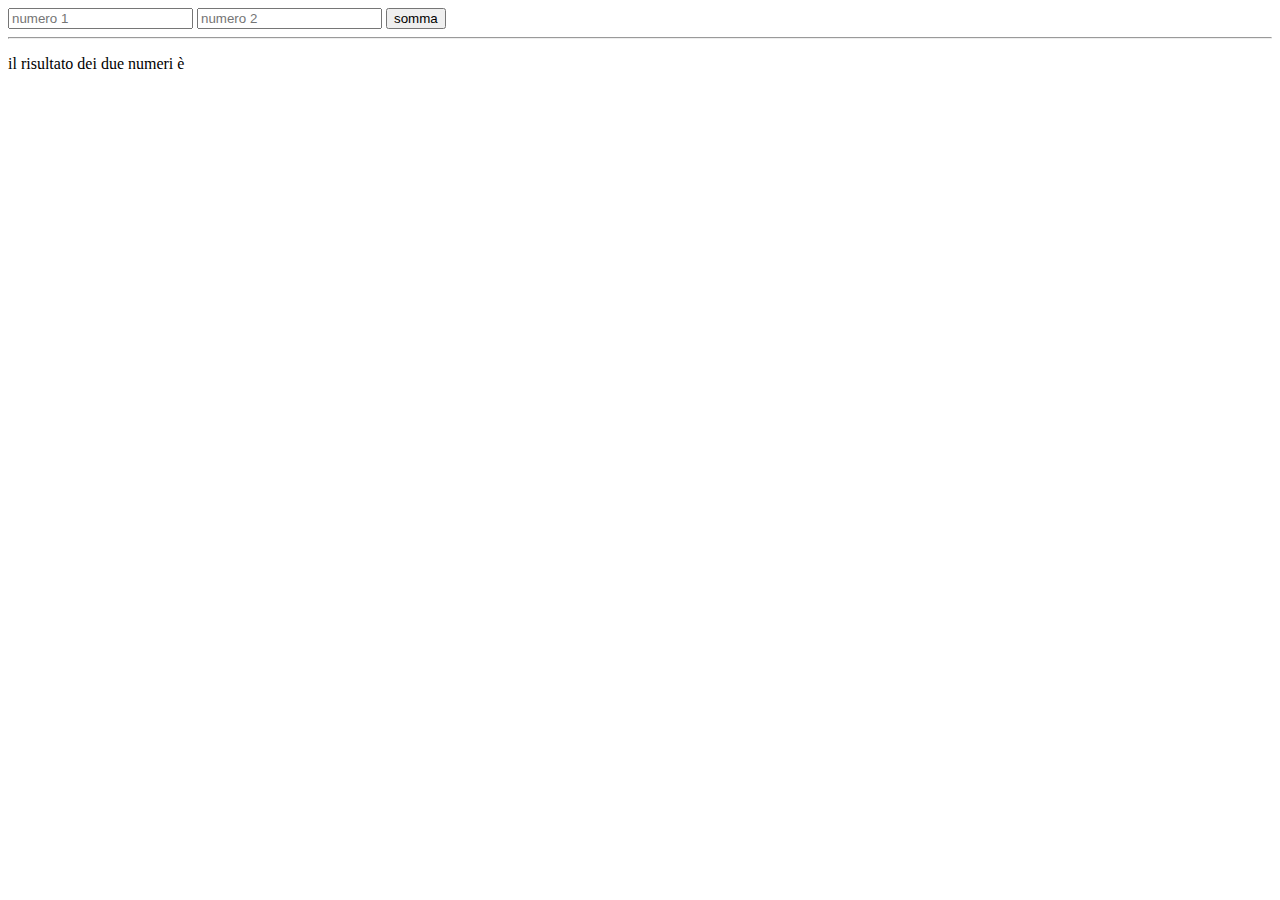
<file: numeretti/index.html>
<!DOCTYPE html>
<html lang="en">
<head>
    <meta charset="UTF-8">
    <meta http-equiv="X-UA-Compatible" content="IE=edge">
    <meta name="viewport" content="width=device-width, initial-scale=1.0">
    <title>Document</title>
</head>
<body>
    <input type="text" id="num1" placeholder="numero 1" value="">
    <input type="text" id="num2" placeholder="numero 2" value="">
    <input type="button" value="somma" onclick="somma()">

    <hr>
    <div id="risultato">
        <p>il risultato dei due numeri è </p>
    </div>
    <script type="text/javascript" src="asdf.js" />

</body>
</html>
</file>
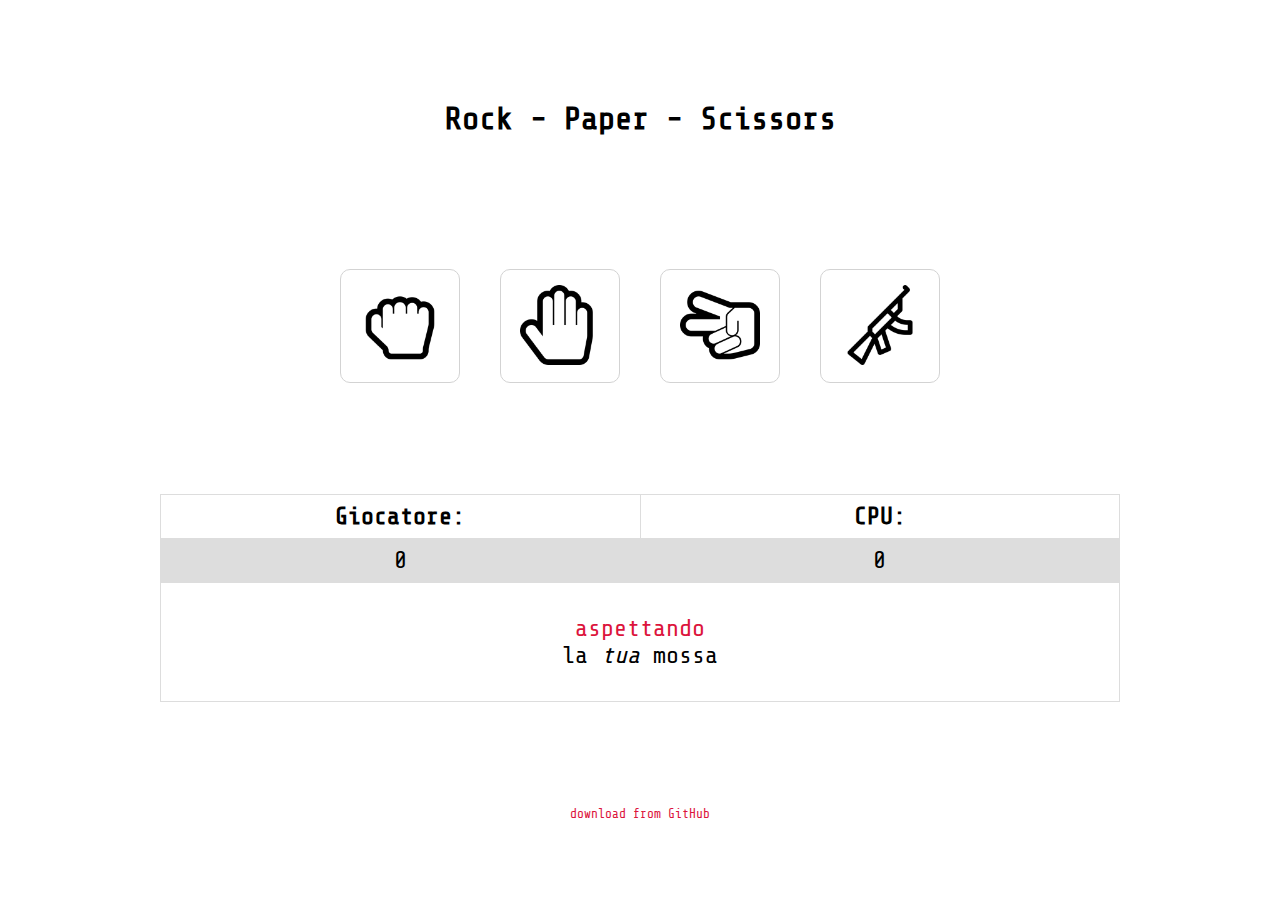
<file: rps/index.html>
<!DOCTYPE html>
<html lang="it">
<head>
    <meta charset="UTF-8">
    <meta http-equiv="X-UA-Compatible" content="IE=edge">
    <meta name="viewport" content="width=device-width, initial-scale=1.0">
    <link rel="stylesheet" href="style/style.css">
    <title>Rock Paper Scissors</title>
</head>
<body>
    <section>
        <h1>
            Rock - Paper - Scissors
        </h1>
    </section>    
    <section id="buttons">
        <button value="sasso" id="sasso">
            <img src="imgs/sasso.png" alt="sasso">
        </button>
        <button value="carta" id="carta">
            <img src="imgs/carta.png" alt="carta">
        </button>
        <button value="forbici" id="forbici">
            <img src="imgs/forbici.png" alt="forbici">
        </button>
        <button value="mitra" id="mitra">
            <img src="imgs/mitra.png" alt="mitra">
        </button>
    </section>

    <section id="scores">
        <table>
            <th>
                Giocatore:
            </th>
            <th>
                CPU:
            </th>
            <tr>
                <td>
                    <span id="giocatorePunti">0</span>
                </td>
                <td>
                    <span id="computerPunti">0</span>
                </td>
            </tr>
            <tr>
                <td colspan="2">
                    <p id="risultato"><span class="reds">aspettando</span><br>la <i>tua</i> mossa</p>
                </td>
            </tr>
        </table>
    </section>

    <section id="credits" target="_blank">
        <a href="https://github.com/es-pi/stuff/tree/main/rps" target="_blank">download from GitHub</a>
    </section>

    <script type="text/javascript" src="js/engine.js"></script>
</body>
</html>
</file>
<file: rps/style/style.css>
@import url('https://fonts.googleapis.com/css2?family=Share+Tech+Mono&display=swap');

body,
html {
  padding: 0;
  margin: 0;
  height: 100vh;
  width: 100vw;
  display: flex;
  flex-direction: column;
  align-items: center;
  justify-content: space-evenly;
  font-family: 'Share Tech Mono', monospace;
}

#buttons {
  width: 50%;
  display: flex;
  justify-content: space-around;
  margin: 2em 0 2em 0;
}

img {
  max-width: 100%;
  width: 5rem;
  height: auto;
  padding: 1em;
}

button {
  background-color: white;
  border: 1px solid lightgrey;
  border-radius: 10px;
}

button:hover {
  border: 1px solid crimson;
}

#scores {
  width: 75%;
}

table {
  border-collapse: collapse;
  width: 100%;
}

td,
th {
  border: 1px solid #dddddd;
  text-align: center;
  font-size: 1.5em;
  padding: 8px;
  width: 50%;
}

tr:nth-child(even) {
  background-color: #dddddd;
}

.reds {
  color: crimson;
}

#credits {
  font-size: 0.8em;
  text-align: center;
  margin-top: 2em;
}

#credits a {
  text-decoration: none;
  color: crimson;
}

#credits a:hover {
  text-decoration: underline;
}

@media screen and (max-width: 970px) {
  #buttons {
    width: 100%;
    flex-direction: row;
  }
}

@media screen and (max-width: 500px) {
  img {
    width: 2rem;
  }

  td,th {
    font-size: 1em;
  }
}
</file>
